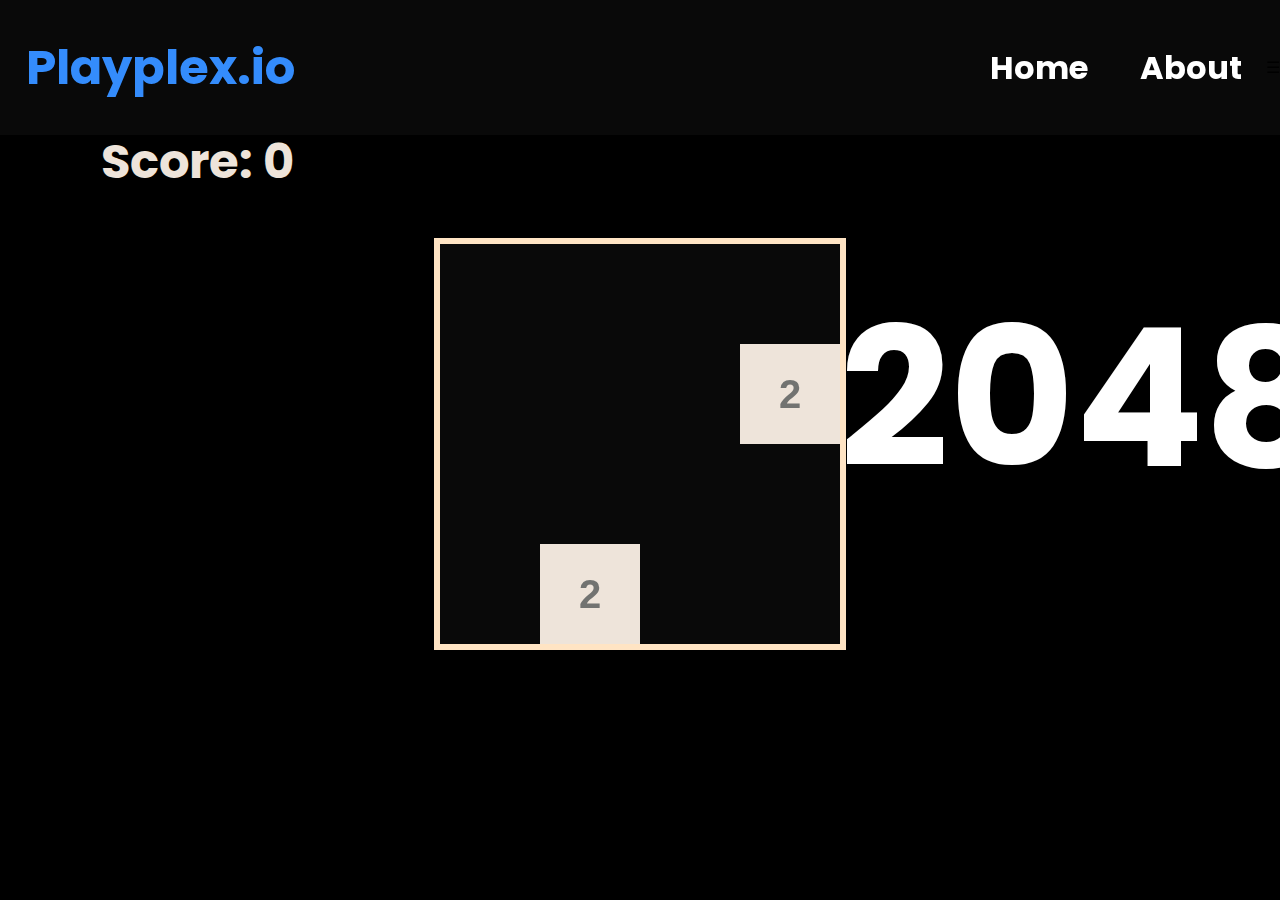
<file: webgame/2048/index.html>
<!DOCTYPE html>
<html>

<head>
  <meta charset="UTF-8">
  <meta name="viewport" content="width=device-width, initial-scale=1.0">
  <link rel="icon" href="../media/logo22.png" >
  <title>2048</title>
  <link rel="stylesheet" href="2048.css">
  <script src="2048.js"></script>
</head>

<body>
  <header class="header">
    <h3>Playplex.io</h3>
    <nav class="navbar">
      <a href="../home/home.html" class="href">Home</a>
      <a href="../about/index.html" class="href">About</a>
    </nav>
    <div class="navbar-toggle" id="toggle-btn">&#9776;</div>
  </header>
  <div class="container">
    <h1>2048</h1>
    <h2>Score: <span id="score">0</span></h2>
    <div id="board">
    </div>
  </div>
</body>

</html>
</file>
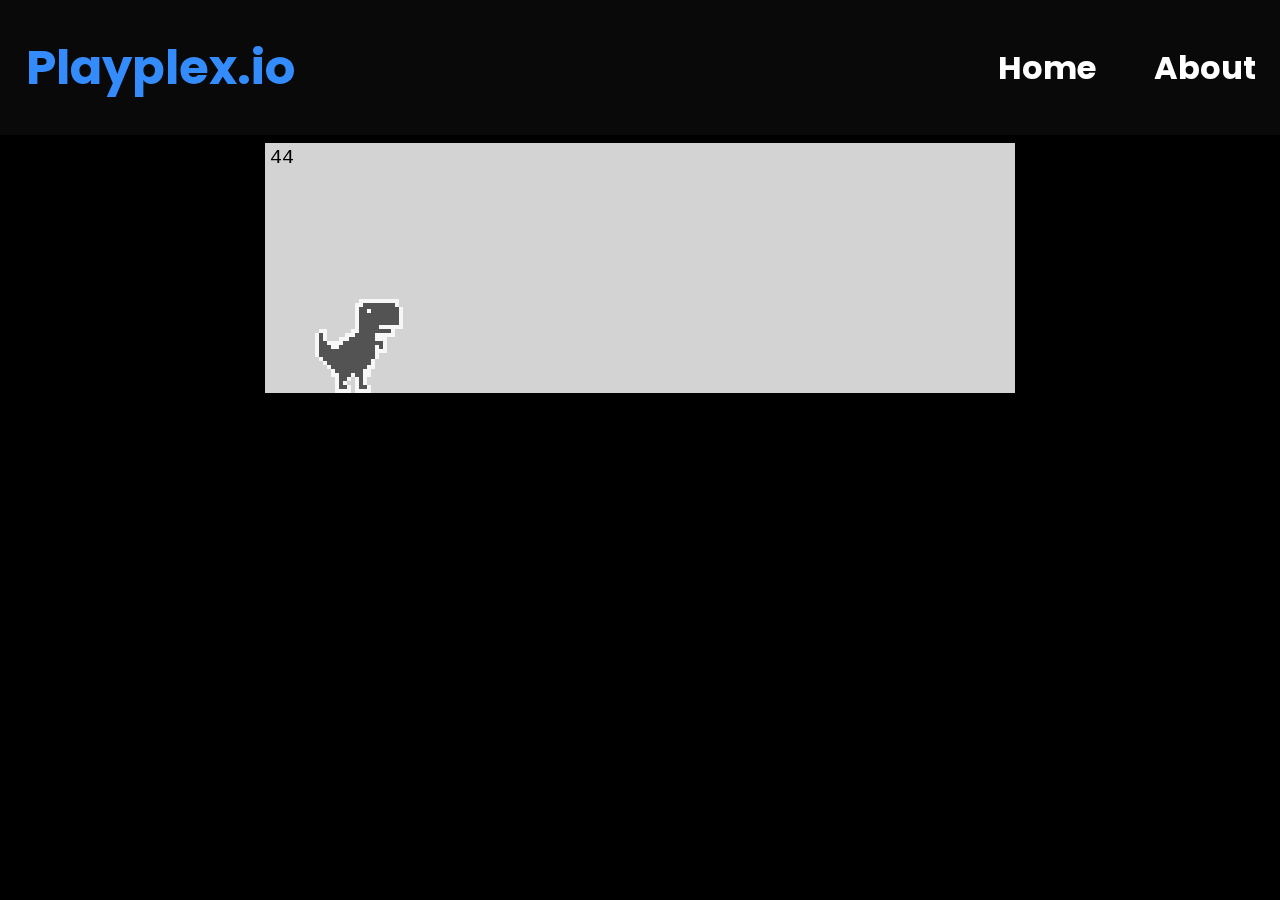
<file: webgame/chrome/index.html>
<!DOCTYPE html>
<html>
    <head>
        <meta charset="UTF-8">
        <meta name="viewport", content="width=device-width, initial-scale=1.0">
        <title>Chrome Dinosaur Game</title>
        <link rel="stylesheet" href="dino.css">
        <script src="dino.js"></script>
    </head>
    <body>
      <header class="header">
        <h2>Playplex.io</h2>
        <nav class="navbar">
          <a href="../home/home.html" class="href">Home</a>
          <a href="../about/index.html" class="href">About</a>
        </nav>
      </header>
        <h1>Chrome Dinosaur Game</h1>
        <canvas id="board"></canvas>
    </body>
</html>
</file>
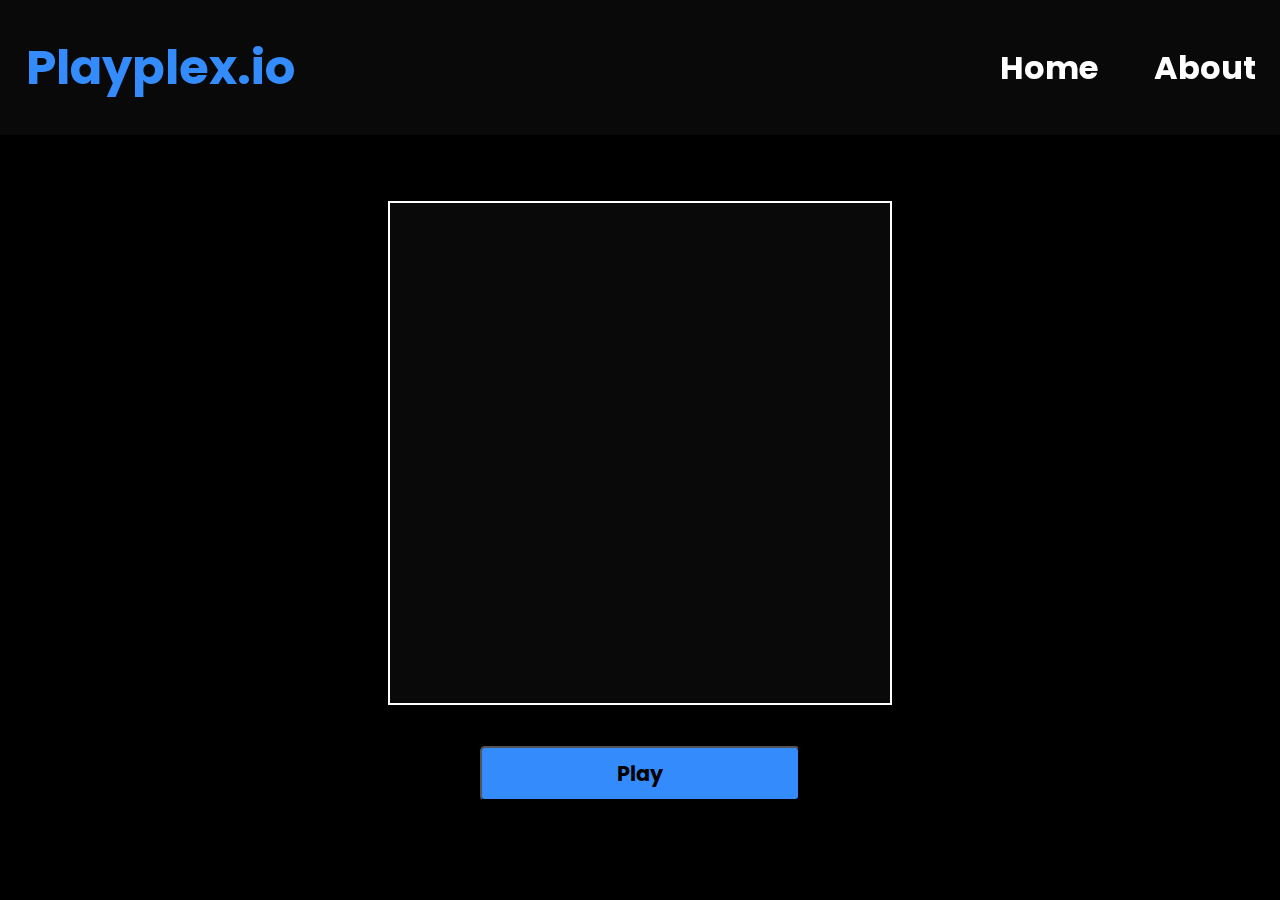
<file: webgame/dino/index.html>
<!DOCTYPE html>
<html lang="en">
<head>
  <meta charset="UTF-8">
  <meta name="viewport" content="width=device-width, initial-scale=1.0">
  <title>Document</title>
  <link rel="stylesheet" href="style.css">
</head>
<body>
  <header class="header">
    <h2>Playplex.io</h2>
    <nav class="navbar">
      <a href="../home/home.html" class="href">Home</a>
      <a href="../about/index.html" class="href">About</a>
    </nav>
    </nav>
  </header>
<canvas id="canvas" height="500px" width="500px"></canvas>
<div class="buttons">
  <button id="play_button" onclick="play()">Play</button>
</div>
<script src="script.js"></script>
</body>
</html>
</file>
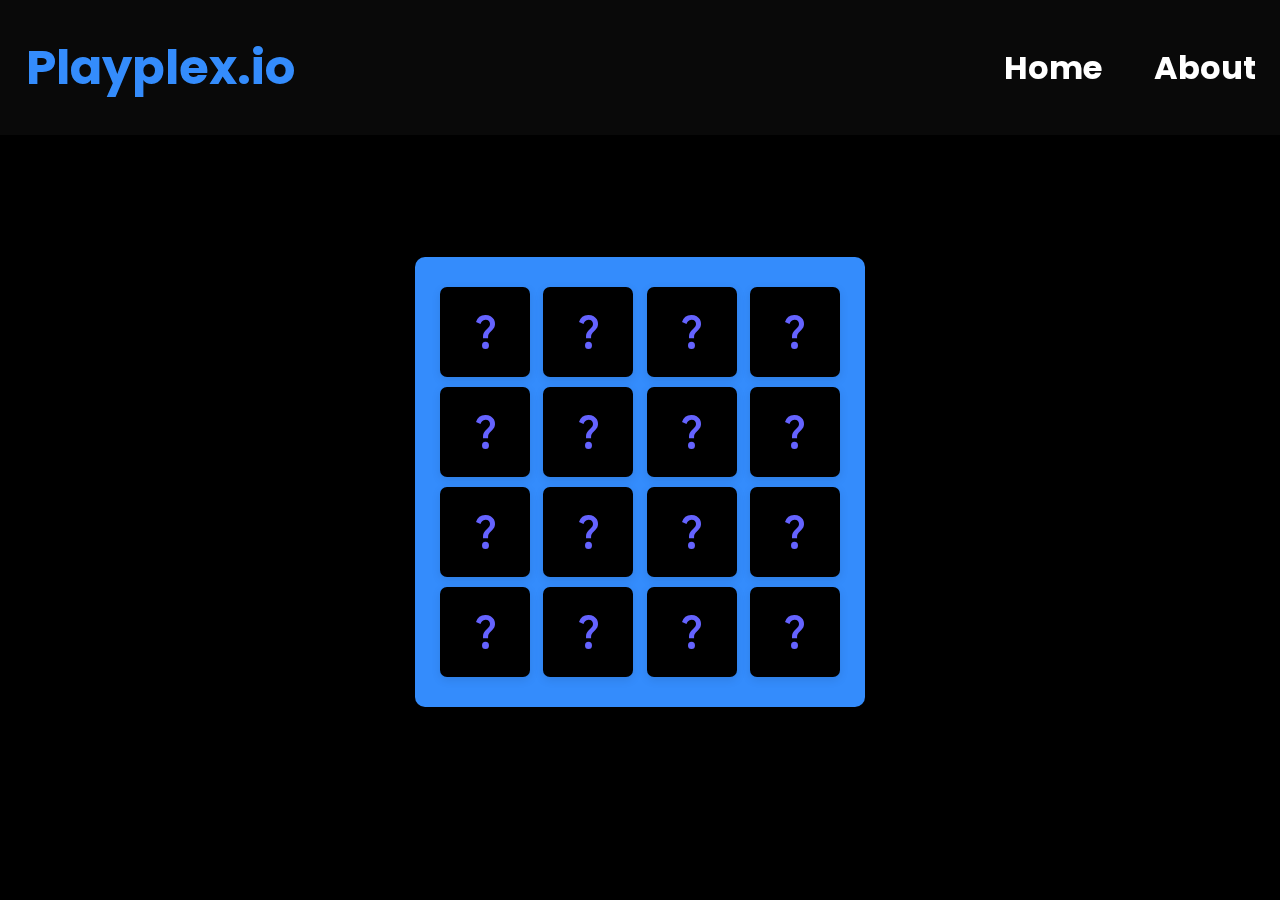
<file: webgame/memory-game/index.html>
<!DOCTYPE html>
<html lang="en" dir="ltr">
  <head>
    <link rel="icon" href="../media/logo22.png" >
    <title>Memory Match</title>
    <meta charset="UTF-8" />
    <meta http-equiv="X-UA-Compatible" content="IE=edge" />
    <meta name="viewport" content="width=device-width, initial-scale=1.0" />
    <link rel="stylesheet" href="./style.css" />
  </head>
  <body>
    <header class="header">
        <h2>Playplex.io</h2>
        <nav class="navbar">
          <a href="../home/home.html" class="href">Home</a>
          <a href="../about/index.html" class="href">About</a>
        </nav>
        </nav>
      </header>
    <div class="wrapper">
      <ul class="cards"></ul>
    </div>

    <script src="./script.js"></script>
  </body>
</html>
</file>
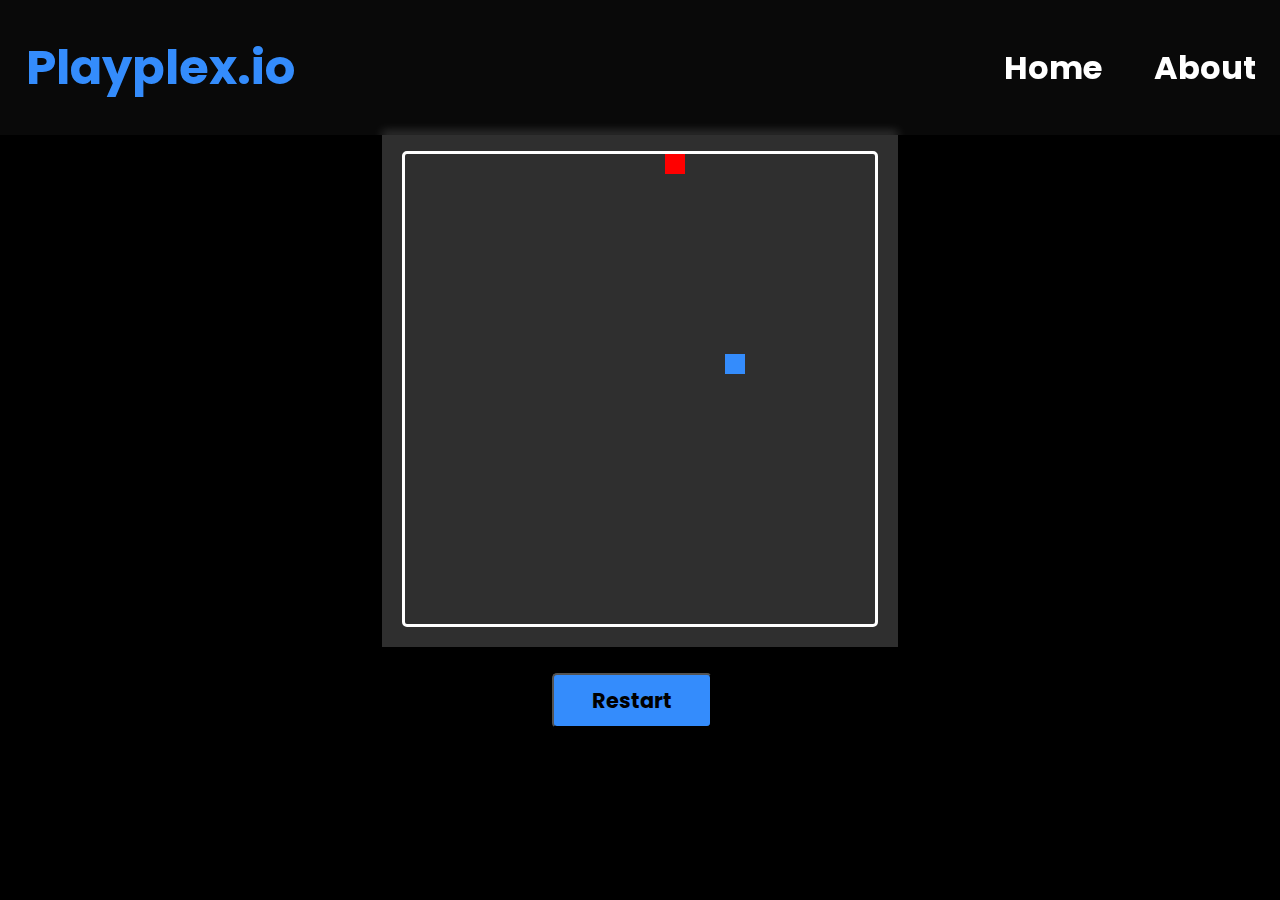
<file: webgame/snake/index.html>
<!DOCTYPE html>
<html lang="en">
<head>
  <meta charset="UTF-8">
  <meta name="viewport" content="width=device-width, initial-scale=1.0">
  <title>Snake Game</title>
  <link rel="stylesheet" href="style.css">
</head>
<body>
  <header class="header">
    <h2>Playplex.io</h2>
    <nav class="navbar">
      <a href="/home/home.html" class="href">Home</a>
      <a href="/about/index.html" class="href">About</a>
    </nav>
    </nav>
  </header>
  <div class="container">
    <div class="column">
      <div class="game-area">
        <canvas id="gameCanvas"></canvas>
      </div>
      <div class="restart">
        <button id="restartButton">Restart</button>
      </div>
    </div>
  </div>
  
 
 
  <script src="script.js"></script>
</body>
</html>
</file>
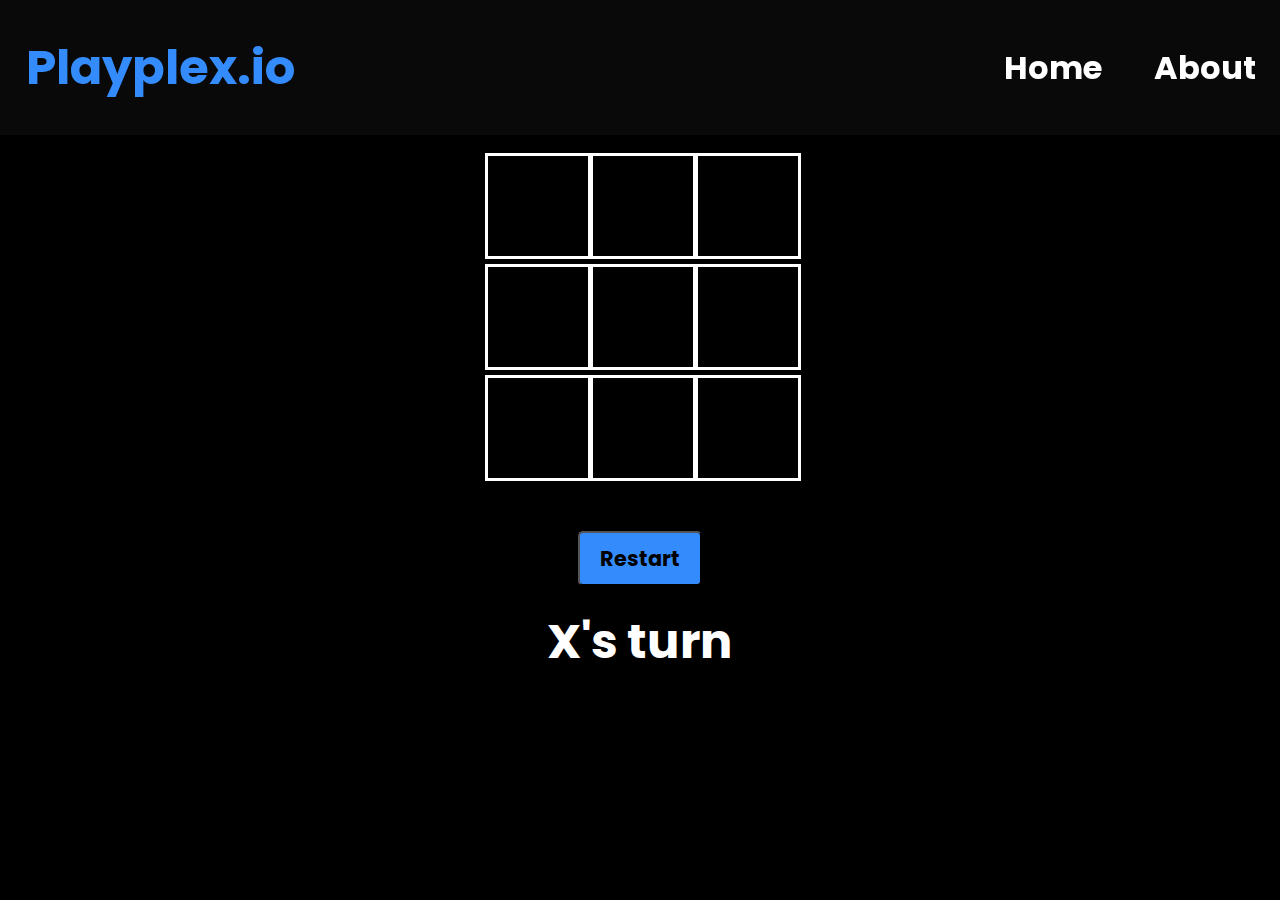
<file: webgame/tictactoe/index.html>
<!DOCTYPE html>
<html lang="en">

<head>
  <meta charset="UTF-8">
  <meta name="viewport" content="width=device-width, initial-scale=1.0">
  <title>Tic Tac Toe</title>
  <link rel="stylesheet" href="style.css">
</head>

<body>
  <header class="header">
    <h2>Playplex.io</h2>
    <nav class="navbar">
      <a href="../home/home.html" class="href">Home</a>
      <a href="../about/index.html" class="href">About</a>
    </nav>
  </header>
  <div class="container">
    <h1>Tic Tac Toe</h1>
    <div id="board" class="board">
      <div class="cell" data-cell-index="0"></div>
      <div class="cell" data-cell-index="1"></div>
      <div class="cell" data-cell-index="2"></div>
      <div class="cell" data-cell-index="3"></div>
      <div class="cell" data-cell-index="4"></div>
      <div class="cell" data-cell-index="5"></div>
      <div class="cell" data-cell-index="6"></div>
      <div class="cell" data-cell-index="7"></div>
      <div class="cell" data-cell-index="8"></div>
    </div>
    <button id="restart-btn">Restart</button>
    <p id="message"></p>
  </div>
  <script src="script.js"></script>
</body>

</html>
</file>
<file: webgame/2048/2048.css>
@import url("https://fonts.googleapis.com/css2?family=Bungee+Outline&family=Bungee+Shade&family=Bungee+Spice&family=Poppins:ital,wght@0,100;0,200;0,300;0,400;0,500;0,600;0,700;0,800;0,900;1,100;1,200;1,300;1,400;1,500;1,600;1,700;1,800;1,900&display=swap");

body {
  font-family: Arial, Helvetica, sans-serif;
  text-align: center;
  background: black;
}

h1 {
  position: absolute;
  padding-left: 65%;
  color: #fff;
  font-size: 12rem;
  font-family: "Poppins", sans-serif;
  font-weight: 700;
  font-style: normal;
}

h2,
#score {
  margin-top: 0%;
  width: 30%;
  margin-top: 10%;
  color: #eee4da;
  font-size: 3rem;
  font-family: "Poppins", sans-serif;
  font-weight: 700;
  font-style: normal;
}

.header {
  position: fixed;
  top: 0;
  left: 0;
  width: 100%;
  height: 15%;
  background: transparent;
  display: flex;
  justify-content: flex-start;
  align-items: center;
  z-index: 1;
  background-color: rgba(255, 255, 255, 0.037);
  backdrop-filter: blur(5px);
}

.navbar {
  margin-left: auto;
}

.navbar a {
  font-family: "Poppins", sans-serif;
  font-weight: 700;
  font-style: normal;
  position: relative;
  color: #fff;
  text-decoration: none;
  font-size: 2rem;
  margin: 1.5rem;
}

.header > h3 {
  color: #348cfc;
  padding-left: 2%;
  font-family: "Poppins", sans-serif;
  font-weight: 700;
  font-style: normal;
  font-size: 3rem;
}
.navbar a::after {
  content: "";
  position: absolute;
  left: 0%;
  bottom: -7%;
  background: #348cfc;
  border-radius: 13px;
  width: 100px;
  height: 4px;
  transform-origin: left;
  transform: scaleX(0);
  transition: transform 0.5s;
}

.navbar a:hover {
  color: #348cfc;
}
.navbar a:hover::after {
  transform: scaleX(1);
}
#board {
  width: 400px;
  height: 400px;
  background-color: rgba(255, 255, 255, 0.037);
  backdrop-filter: blur(5px);
  border: 6px solid bisque;
  margin: 0 auto;
  display: flex;
  flex-wrap: wrap;
  z-index: 3;
}

.tile {
  width: 90px;
  height: 90px;
  border: 5px solid transparent;
  font-size: 40px;
  font-weight: bold;
  display: flex;
  justify-content: center;
  align-items: center;
}
.x2 {
  background-color: #eee4da;
  color: #727371;
}

.x4 {
  background-color: #ece0ca;
  color: #727371;
}

.x8 {
  background-color: #f4b17a;
  color: white;
}

.x16 {
  background-color: #f59575;
  color: white;
}

.x32 {
  background-color: #f57c5f;
  color: white;
}

.x64 {
  background-color: #f65d3b;
  color: white;
}

.x128 {
  background-color: #edce71;
  color: white;
}

.x256 {
  background-color: #edcc63;
  color: white;
}

.x512 {
  background-color: #edc651;
  color: white;
}

.x1024 {
  background-color: #eec744;
  color: white;
}

.x2048 {
  background-color: #ecc230;
  color: white;
}

.x4096 {
  background-color: #fe3d3d;
  color: white;
}

.x8192 {
  background-color: #ff2020;
  color: white;
}

@media only screen and (min-width: 350px) and (max-width: 1000px) {
  .container {
    margin-top: 50%;
  }
  h1 {
    color: #eee4da;
    font-size: 3rem;
  }
}
</file>
<file: webgame/chrome/dino.css>
@import url("https://fonts.googleapis.com/css2?family=Bungee+Outline&family=Bungee+Shade&family=Bungee+Spice&family=Poppins:ital,wght@0,100;0,200;0,300;0,400;0,500;0,600;0,700;0,800;0,900;1,100;1,200;1,300;1,400;1,500;1,600;1,700;1,800;1,900&display=swap");

body {
  background: black;
  text-align: center;
}

.header {
  position: fixed;
  top: 0;
  left: 0;
  width: 100%;
  height: 15%;
  background: transparent;
  display: flex;
  justify-content: flex-start;
  align-items: center;
  z-index: 1;
  background-color: rgba(255, 255, 255, 0.037);
  backdrop-filter: blur(5px);
}

.navbar {
  margin-left: auto;
}

.navbar a {
  font-family: "Poppins", sans-serif;
  font-weight: 700;
  font-style: normal;
  position: relative;
  color: #fff;
  text-decoration: none;
  font-size: 2rem;
  margin: 1.5rem;
}

.header > h2 {
  color: #348cfc;
  padding-left: 2%;
  font-family: "Poppins", sans-serif;
  font-weight: 700;
  font-style: normal;
  font-size: 3rem;
  background: transparent;
}
.navbar a::after {
  content: "";
  position: absolute;
  left: 0%;
  bottom: -7%;
  background: #348cfc;
  border-radius: 13px;
  width: 100px;
  height: 4px;
  transform-origin: left;
  transform: scaleX(0);
  transition: transform 0.5s;
}

.navbar a:hover {
  color: #348cfc;
}
.navbar a:hover::after {
  transform: scaleX(1);
  
  }

body {
    font-family:'Courier New', Courier, monospace;
    text-align: center;
}

#board {
    margin-top: 5%;
    background-color: lightgray;
    border-bottom: 1px solid black;
}
</file>
<file: webgame/dino/style.css>
@import url("https://fonts.googleapis.com/css2?family=Bungee+Outline&family=Bungee+Shade&family=Bungee+Spice&family=Poppins:ital,wght@0,100;0,200;0,300;0,400;0,500;0,600;0,700;0,800;0,900;1,100;1,200;1,300;1,400;1,500;1,600;1,700;1,800;1,900&display=swap");
body {
  background-color: black;
  margin: 0;
  height: 100vh;
  display: flex;
  flex-direction: column;
  justify-content: center;
  align-items: center;
  font-family: monospace;
}

.header {
  position: fixed;
  top: 0;
  left: 0;
  width: 100%;
  height: 15%;
  background: transparent;
  display: flex;
  justify-content: flex-start;
  align-items: center;
  z-index: 1;
  background-color: rgba(255, 255, 255, 0.037);
  backdrop-filter: blur(5px);
}

.navbar {
  margin-left: auto;
}

.navbar a {
  font-family: "Poppins", sans-serif;
  font-weight: 700;
  font-style: normal;
  position: relative;
  color: #fff;
  text-decoration: none;
  font-size: 2rem;
  margin: 1.5rem;
}

.header > h2 {
  color: #348cfc;
  padding-left: 2%;
  font-family: "Poppins", sans-serif;
  font-weight: 700;
  font-style: normal;
  font-size: 3rem;
  background: transparent;
}
.navbar a::after {
  content: "";
  position: absolute;
  left: 0%;
  bottom: -7%;
  background: #348cfc;
  border-radius: 13px;
  width: 100px;
  height: 4px;
  transform-origin: left;
  transform: scaleX(0);
  transition: transform 0.5s;
}

.navbar a:hover {
  color: #348cfc;
}
.navbar a:hover::after {
  transform: scaleX(1);
}

canvas {
  margin-top: 8%;
  background-color: rgba(255, 255, 255, 0.034);
  border: 2px solid white;
}

#play_button {
  width: 20rem;
  margin-top: 13%;
  padding: 10px;
  font-family: "Poppins", sans-serif;
  font-weight: 700;
  font-style: normal;
  font-size: 1.3rem;
  cursor: pointer;
  border-radius: 5px;
  background-color: #348cfc;
  transition: background-color 0.3s ease;
}

#play_button:hover {
  background-color: #fff;
}
#play_button:disabled {
  color: black;
}

@media only screen and (max-width: 600px) and (min-width: 400px) {
  canvas {
    margin-top: 10%;
    background-color: rgba(255, 255, 255, 0.034);
    border: 2px solid white;
  }
}
</file>
<file: webgame/memory-game/style.css>
@import url("https://fonts.googleapis.com/css2?family=Bungee+Outline&family=Bungee+Shade&family=Bungee+Spice&family=Poppins:ital,wght@0,100;0,200;0,300;0,400;0,500;0,600;0,700;0,800;0,900;1,100;1,200;1,300;1,400;1,500;1,600;1,700;1,800;1,900&display=swap");


:root {
    --bgColor: #000;
    --bgWrapper:#348cfc;
  }
  * {
    margin: 0;
    padding: 0;
    box-sizing: border-box;
    font-family: Poppins, sans-serif;
  }
  body {
    display: flex;
    min-height: 100vh;
    justify-content: center;
    align-items: center;
    background-color: var(--bgColor);
  }
  .wrapper {
    background-color: var(--bgWrapper);
    border-radius: 10px;
    margin-top: 5%;
    padding: 25px;
    box-shadow: 0 10px 30px rgba(0, 0, 0, 0.1);
  }
  .card,
  .cards,
  .view {
    display: flex;
    align-items: center;
    justify-content: center;
  }
  .cards {
    height: 400px;
    width: 400px;
    flex-wrap: wrap;
    justify-content: space-between;
  }
  .cards .card {
    cursor: pointer;
    list-style: none;
    user-select: none;
    position: relative;
    perspective: 1000px;
    transform-style: preserve-3d;
    height: calc(100% / 4 - 10px);
    transform-style: preserve-3d;
    width: calc(100% / 4 - 10px);
  }
  .card .view {
    width: 100%;
    height: 100%;
    position: absolute;
    border-radius: 7px;
    background-color: black;
    pointer-events: none;
    backface-visibility: hidden;
    box-shadow: 0 3px 10px rgba(0, 0, 0, 0.102);
    transition: transform 0.25s linear;
  }
  .card .front-view img {
    width: 19px;
  }
  .card .back-view img {
    max-width: 45px;
  }
  .card .back-view {
    transform: rotateY(-180deg);
  }
  .card.flip .back-view {
    transform: rotateY(0);
  }
  .card.flip .front-view {
    transform: rotateY(180deg);
  }
  .card.shake {
    animation: 0.35s ease-in-out shake;
  }
  @keyframes shake {
    0%,
    100% {
      transform: translateX(0);
    }
    20% {
      transform: translateX(-13px);
    }
    40% {
      transform: translateX(13px);
    }
    60% {
      transform: translateX(-8px);
    }
    80% {
      transform: translateX(8px);
    }
  }
  @media screen and (max-width: 700px) {
    .cards {
      height: 350px;
      width: 350px;
    }
    .card .front-view img {
      width: 15px;
    }
    .card .back-view img {
      max-width: 35px;
    }
  }
  @media screen and (max-width: 430px) {
    .cards {
      height: 300px;
      width: 300px;
    }
    .card .front-view img {
      width: 15px;
    }
    .card .back-view img {
      max-width: 35px;
    }
  }
  @media screen and (max-width: 350px) {
    .cards {
      height: 250px;
      width: 250px;
    }
  }

  .header {
    position: fixed;
    top: 0;
    left: 0;
    width: 100%;
    height: 15%;
    background: transparent;
    display: flex;
    justify-content: flex-start;
    align-items: center;
    z-index: 1;
    background-color: rgba(255, 255, 255, 0.037);
    backdrop-filter: blur(5px);
  }
  
  .navbar {
    margin-left: auto;
  }
  
  .navbar a {
    font-family: "Poppins", sans-serif;
    font-weight: 700;
    font-style: normal;
    position: relative;
    color: #fff;
    text-decoration: none;
    font-size: 2rem;
    margin: 1.5rem;
  }
  
  .header > h2 {
    color: #348cfc;
    padding-left: 2%;
    font-family: "Poppins", sans-serif;
    font-weight: 700;
    font-style: normal;
    font-size: 3rem;
    background: transparent;
  }
  .navbar a::after {
    content: "";
    position: absolute;
    left: 0%;
    bottom: -7%;
    background: #348cfc;
    border-radius: 13px;
    width: 100px;
    height: 4px;
    transform-origin: left;
    transform: scaleX(0);
    transition: transform 0.5s;
  }
  
  .navbar a:hover {
    color: #348cfc;
  }
  .navbar a:hover::after {
    transform: scaleX(1);
  }
</file>
<file: webgame/snake/style.css>
@import url("https://fonts.googleapis.com/css2?family=Bungee+Outline&family=Bungee+Shade&family=Bungee+Spice&family=Poppins:ital,wght@0,100;0,200;0,300;0,400;0,500;0,600;0,700;0,800;0,900;1,100;1,200;1,300;1,400;1,500;1,600;1,700;1,800;1,900&display=swap");

* {
  margin: 0;
  padding: 0;
  box-sizing: border-box;
}


body,
html {
  height: 100%;
}

body {
  display: flex;
  justify-content: center;
  align-items: center;
  background: black;
}

.game-area {
  background-color: rgba(128, 128, 128, 0.37);
  overflow: hidden;
}

canvas {
  border: 3px solid #fff;
  border-radius: 5px;
  display: block;
  border-radius: 5px;
  margin: 0 auto;
}

.header {
  position: fixed;
  top: 0;
  left: 0;
  width: 100%;
  height: 15%;
  background: transparent;
  display: flex;
  justify-content: flex-start;
  align-items: center;
  z-index: 1;
  background-color: rgba(255, 255, 255, 0.037);
  backdrop-filter: blur(5px);
}

.navbar {
  margin-left: auto;
}

.navbar a {
  font-family: "Poppins", sans-serif;
  font-weight: 700;
  font-style: normal;
  position: relative;
  color: #fff;
  text-decoration: none;
  font-size: 2rem;
  margin: 1.5rem;
}

.header > h2 {
  color: #348cfc;
  padding-left: 2%;
  font-family: "Poppins", sans-serif;
  font-weight: 700;
  font-style: normal;
  font-size: 3rem;
  background: transparent;
}
.navbar a::after {
  content: "";
  position: absolute;
  left: 0%;
  bottom: -7%;
  background: #348cfc;
  border-radius: 13px;
  width: 100px;
  height: 4px;
  transform-origin: left;
  transform: scaleX(0);
  transition: transform 0.5s;
}

.navbar a:hover {
  color: #348cfc;
}
.navbar a:hover::after {
  transform: scaleX(1);
}

#restartButton {
  margin: 5% 0 0 33%;
  width: 10rem;
  padding: 10px;
  font-family: "Poppins", sans-serif;
  font-weight: 700;
  font-style: normal;
  font-size: 1.3rem;
  cursor: pointer;
  border-radius: 5px;
  background-color: #348cfc;
  transition: background-color 0.3s ease;
}

#restartButton:hover {
  background-color: #fff;
}
#restartButton:disabled {
  color: black;
}

.container {
  display: flex;
  justify-content: center; /* Centers the content horizontally */
  align-items: flex-start; 
  height: 100vh; 
}

.column {
  display: flex;
  flex-direction: column;
}

.game-area {
  margin-top: 25%; 
  padding: 20px; 
  border: 1px solid #000; 
}

@media only screen and (max-width: 600px) and (min-width: 400px) {
  .game-area {
    margin-top: 30%; 
    padding: 20px; 
    border: 1px solid #000; 
  }
}
</file>
<file: webgame/tictactoe/style.css>
@import url("https://fonts.googleapis.com/css2?family=Bungee+Outline&family=Bungee+Shade&family=Bungee+Spice&family=Poppins:ital,wght@0,100;0,200;0,300;0,400;0,500;0,600;0,700;0,800;0,900;1,100;1,200;1,300;1,400;1,500;1,600;1,700;1,800;1,900&display=swap");

body {
  background: black;
}

.header {
  position: fixed;
  top: 0;
  left: 0;
  width: 100%;
  height: 15%;
  background: transparent;
  display: flex;
  justify-content: flex-start;
  align-items: center;
  z-index: 1;
  background-color: rgba(255, 255, 255, 0.037);
  backdrop-filter: blur(5px);
}

.navbar {
  margin-left: auto;
}

.navbar a {
  font-family: "Poppins", sans-serif;
  font-weight: 700;
  font-style: normal;
  position: relative;
  color: #fff;
  text-decoration: none;
  font-size: 2rem;
  margin: 1.5rem;
}

.header > h2 {
  color: #348cfc;
  padding-left: 2%;
  font-family: "Poppins", sans-serif;
  font-weight: 700;
  font-style: normal;
  font-size: 3rem;
  background: transparent;
}
.navbar a::after {
  content: "";
  position: absolute;
  left: 0%;
  bottom: -7%;
  background: #348cfc;
  border-radius: 13px;
  width: 100px;
  height: 4px;
  transform-origin: left;
  transform: scaleX(0);
  transition: transform 0.5s;
}

.navbar a:hover {
  color: #348cfc;
}
.navbar a:hover::after {
  transform: scaleX(1);
}
.container {
  text-align: center;
  margin-top: 5%;
}

h1 {
  padding-left: 2%;
  font-family: "Poppins", sans-serif;
  font-weight: 700;
  font-style: normal;
  padding-top: 10px;
}
.board {
  display: grid;
  grid-template-columns: repeat(3, 100px);
  grid-gap: 5px;
  margin: 20px auto;
  width: fit-content;
  padding: 10px;
  border-radius: 10px;
}

.cell {
  width: 100px;
  height: 100px;
  border: 3px solid white;
  display: flex;
  justify-content: center;
  align-items: center;
  font-family: "Poppins", sans-serif;
  font-weight: 700;
  font-style: normal;
  font-size: 3rem;
  color: #fff;
  cursor: pointer;
  transition: background-color 0.3s ease;
}

.cell:hover {
  background-color: #348cfc;
}

#restart-btn {
  margin-top: 20px;
  padding: 10px 20px;
  font-family: "Poppins", sans-serif;
  font-weight: 700;
  font-style: normal;
  font-size: 1.3rem;
  cursor: pointer;
  border-radius: 5px;
  background-color: #348cfc;
  transition: background-color 0.3s ease;
}

#restart-btn:hover {
  background-color: #fff;
}

#message {
  color: #fff;
  margin-top: 20px;
  font-family: "Poppins", sans-serif;
  font-weight: 700;
  font-style: normal;
  font-size: 3rem;
}

@media only screen and (min-width: 400px) and (max-width: 1000px) {
 
  .container {
    text-align: center;
    margin-top: 30%;
  }
}
</file>
